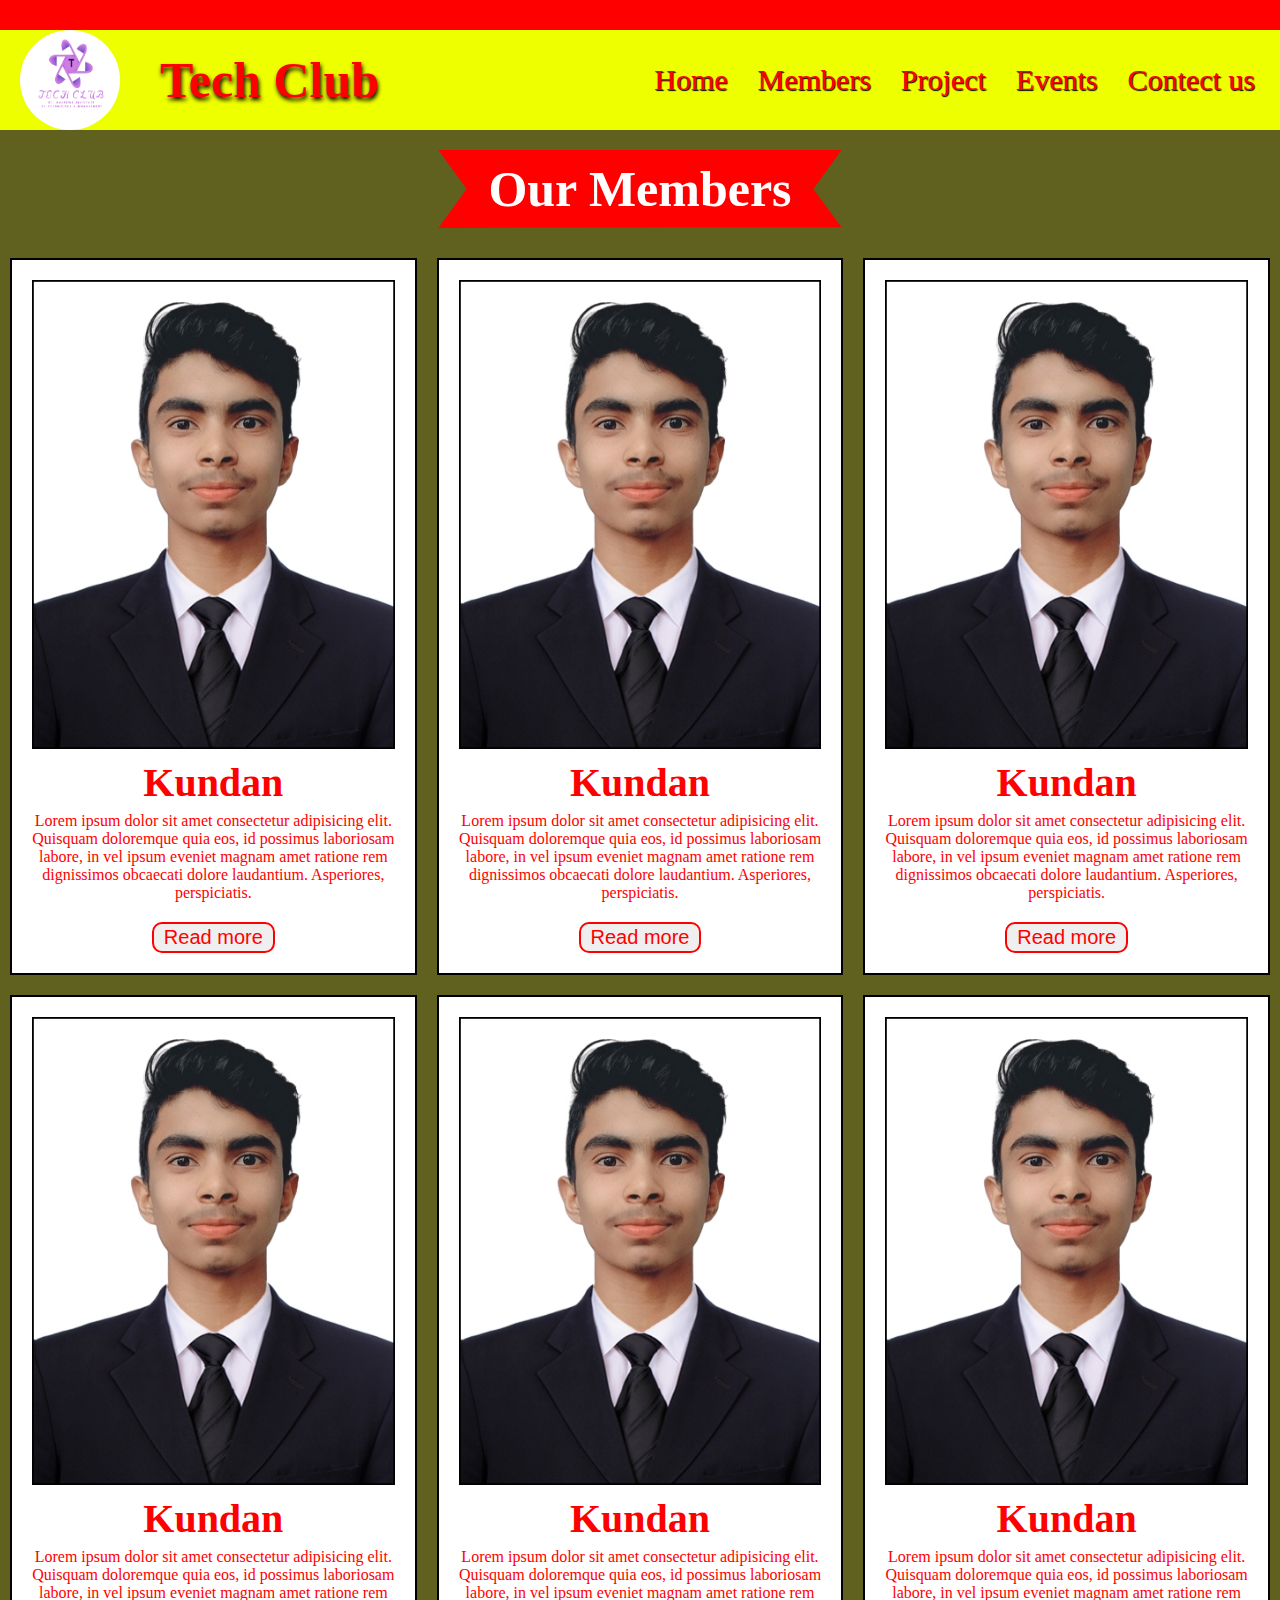
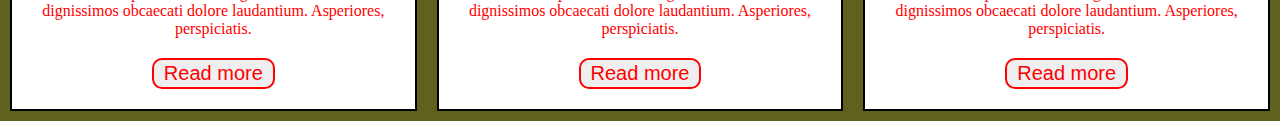
<file: member.html>
<!DOCTYPE html>
<html lang="en">
<head>
    <meta charset="UTF-8">
    <meta http-equiv="X-UA-Compatible" content="IE=edge">
    <meta name="viewport" content="width=device-width, initial-scale=1.0">
    <title>Our-Member's</title>
    <link rel="stylesheet" href="assest/css/style.css">
    <style>
        .member-section{
            text-align: center;
        }
        .member-section #title {
            color: #ffffff;
            font-size: 50px;
            background: red;
            display: inline-block;
            margin: 20px;
            padding: 10px 50px;
            clip-path: polygon(100% 0, 93% 50%, 100% 99%, 0% 100%, 7% 50%, 0% 0%);
        }
        .member-contaner{
            display: grid;
            grid-template-columns: 1fr 1fr 1fr;
        }
        .member-box{
            margin: 10px;
            padding: 20px;
            border: 2px solid black;
            background-color: white;
        }
        .member-box img{
            width: 100%;
        }
        .member-box h1{
            color: red;
            font-size: 40px;
            margin: 6px;
        }
        .member-box p{
            color: red;
            font-weight: 500;
        }
        .member-box input{
            color: red;
            font-size: 20px;
            padding: 2px 10px;
            border: 2px solid red;
            border-radius: 10px;
            margin-top: 20px;
        }
        .member-box input:hover{
            color: white;
            background-color: red;
            border: 2px solid rgb(0, 0, 0);
        }
    </style>
</head>
<body>
        <!-- hearder start here  -->
        <header>
            <div class="header">
                
            </div>
        </header>
    
        <!-- navbar start here  -->
        <nav>
            <div class="left-nav">
                <img src="assest/images/logo.png" alt="Tech club logo" title="SAITM Tech Club">
                <h2>Tech Club</h2>
            </div>
            <nav class="right-nav">
                <ul>
                    <a href="index.html">
                        <li>Home</li>
                    </a>
                    <a href="">
                        <li>Members</li>
                    </a>
                    <a href="">
                        <li>Project</li>
                    </a>
                    <a href="">
                        <li>Events</li>
                    </a>
                    <a href="">
                        <li>Contect us</li>
                    </a>
                </ul>
            </nav>
        </nav>

        <!-- member start here  -->
        <section class="member-section">
            <h1 id="title"> Our Members</h1>
            <div class="member-contaner">
                <div class="member-box">
                    <img src="assest/images/kundan.jpg" alt="Kundan">
                    <h1>Kundan</h1>
                    <p>
                        Lorem ipsum dolor sit amet consectetur adipisicing elit. Quisquam doloremque quia eos, id possimus laboriosam labore, in vel ipsum eveniet magnam amet ratione rem dignissimos obcaecati dolore laudantium. Asperiores, perspiciatis.
                    </p>
                    <a href="" class="btn"><input type="button" value="Read more"></a>
                </div>
                <div class="member-box">
                    <img src="assest/images/kundan.jpg" alt="Kundan">
                    <h1>Kundan</h1>
                    <p>
                        Lorem ipsum dolor sit amet consectetur adipisicing elit. Quisquam doloremque quia eos, id possimus laboriosam labore, in vel ipsum eveniet magnam amet ratione rem dignissimos obcaecati dolore laudantium. Asperiores, perspiciatis.
                    </p>
                    <a href="" class="btn"><input type="button" value="Read more"></a>
                </div>
                <div class="member-box">
                    <img src="assest/images/kundan.jpg" alt="Kundan">
                    <h1>Kundan</h1>
                    <p>
                        Lorem ipsum dolor sit amet consectetur adipisicing elit. Quisquam doloremque quia eos, id possimus laboriosam labore, in vel ipsum eveniet magnam amet ratione rem dignissimos obcaecati dolore laudantium. Asperiores, perspiciatis.
                    </p>
                    <a href="" class="btn"><input type="button" value="Read more"></a>
                </div>
                <div class="member-box">
                    <img src="assest/images/kundan.jpg" alt="Kundan">
                    <h1>Kundan</h1>
                    <p>
                        Lorem ipsum dolor sit amet consectetur adipisicing elit. Quisquam doloremque quia eos, id possimus laboriosam labore, in vel ipsum eveniet magnam amet ratione rem dignissimos obcaecati dolore laudantium. Asperiores, perspiciatis.
                    </p>
                    <a href="" class="btn"><input type="button" value="Read more"></a>
                </div>
                <div class="member-box">
                    <img src="assest/images/kundan.jpg" alt="Kundan">
                    <h1>Kundan</h1>
                    <p>
                        Lorem ipsum dolor sit amet consectetur adipisicing elit. Quisquam doloremque quia eos, id possimus laboriosam labore, in vel ipsum eveniet magnam amet ratione rem dignissimos obcaecati dolore laudantium. Asperiores, perspiciatis.
                    </p>
                    <a href="" class="btn"><input type="button" value="Read more"></a>
                </div>
                <div class="member-box">
                    <img src="assest/images/kundan.jpg" alt="Kundan">
                    <h1>Kundan</h1>
                    <p>
                        Lorem ipsum dolor sit amet consectetur adipisicing elit. Quisquam doloremque quia eos, id possimus laboriosam labore, in vel ipsum eveniet magnam amet ratione rem dignissimos obcaecati dolore laudantium. Asperiores, perspiciatis.
                    </p>
                    <a href="" class="btn"><input type="button" value="Read more"></a>
                </div>
                
            </div>
        </section>
</body>
</html>
</file>
<file: assest/css/style.css>
*{
    margin: 0;
    padding: 0;
}
body{
    background-color: rgb(97, 97, 31);
}
/* hearder styling start here  */
header{
    height: 30px;
    width: 100%;
    background-color: red;
}
/* navbar styling start here  */
nav{
    height: 100px;
    background-color: rgb(238, 255, 0);

    display: flex;
    justify-content: space-between;
}
.left-nav{
    display: flex;
    align-items: center;
}
nav img{
    height: 100px;
    width: 100px;
    margin: 20px;
    border-radius: 50%;
}
nav h2{
    font-size: 50px;
    color: red;
    text-shadow: 1px 3px 4px black ;
    margin: 20px;
}
.right-nav{
    align-items: center;
}
nav ul{
    display: flex;
    list-style-type: none;
}
nav ul a{
    color: red;
    font-size: 30px;
    text-decoration: none;
    margin-right: 20px;
    padding: 5px;
    text-shadow: 1px 1px 1px black;
}
nav ul a:hover{
    color: white;
    background-color: rgb(255, 0, 0);
    border-radius: 15px;
}

/* home page styling here  */


/* Member page styling here  */
</file>
